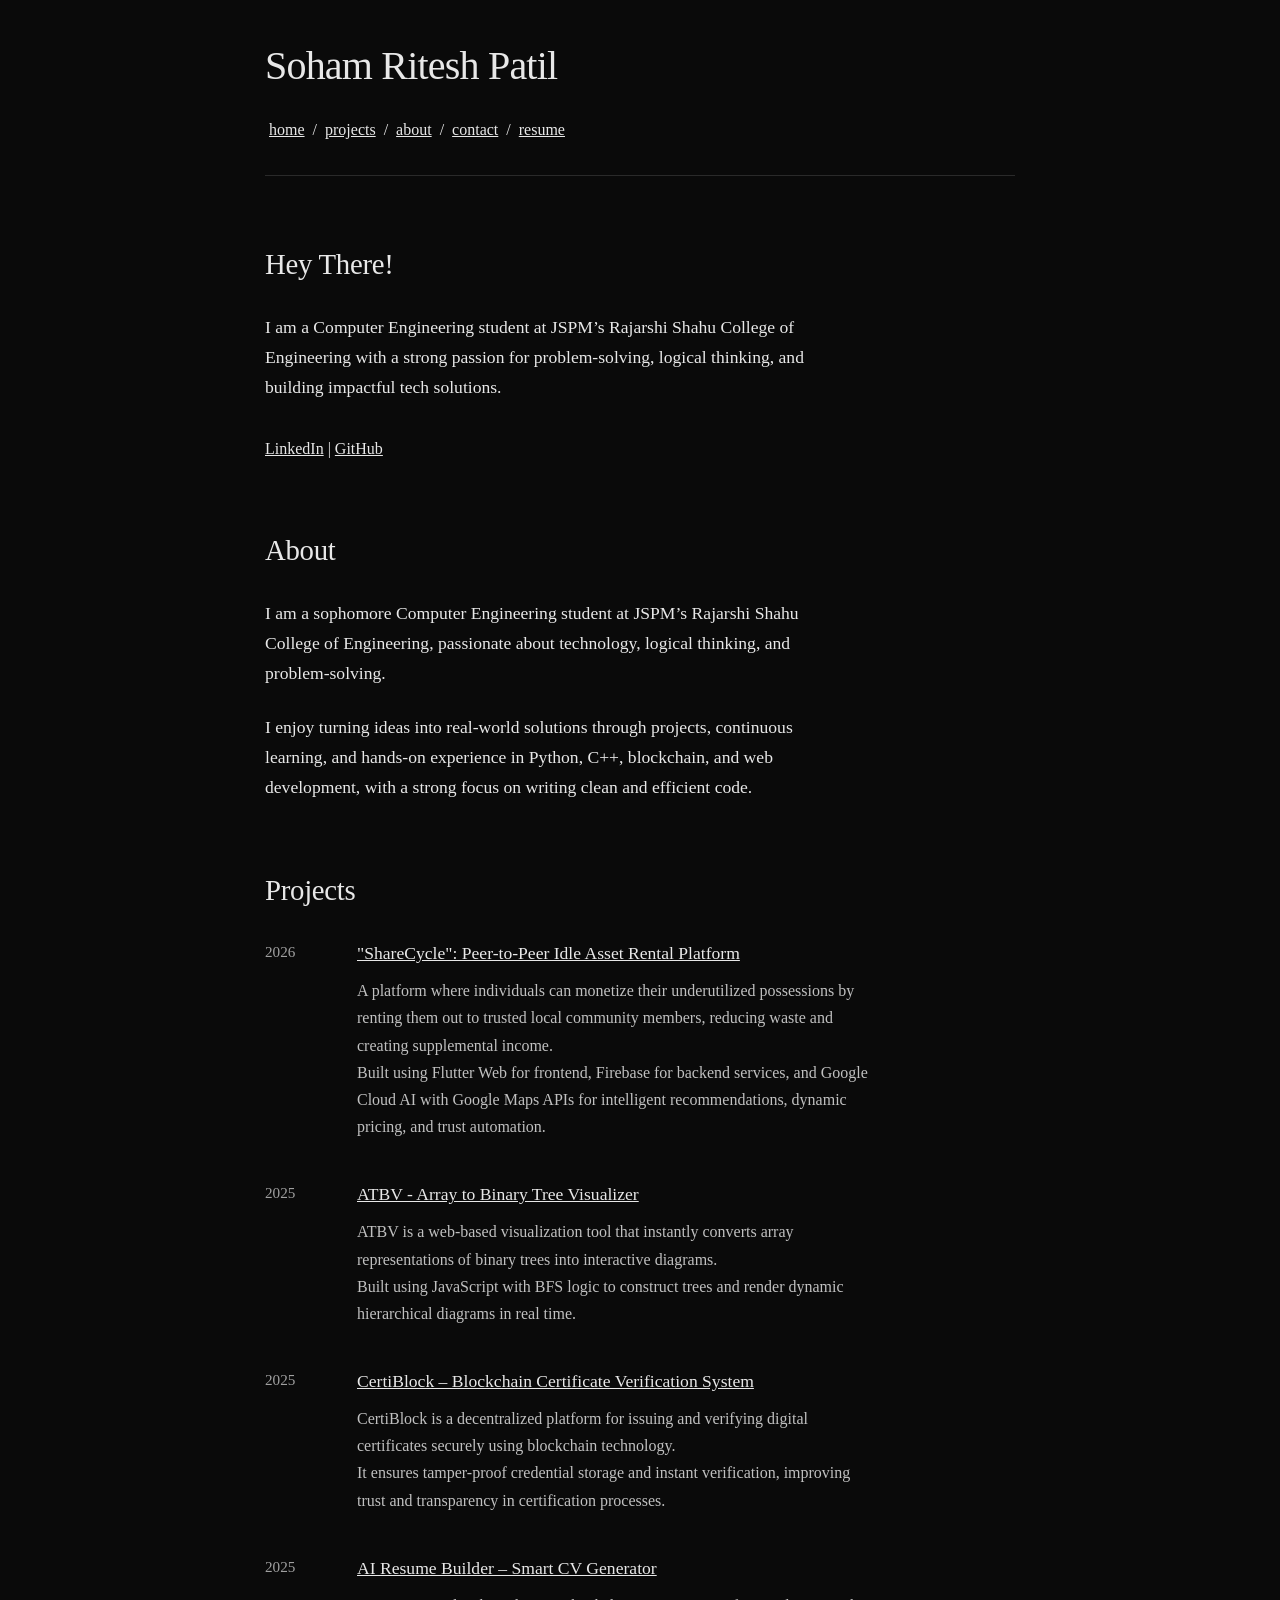
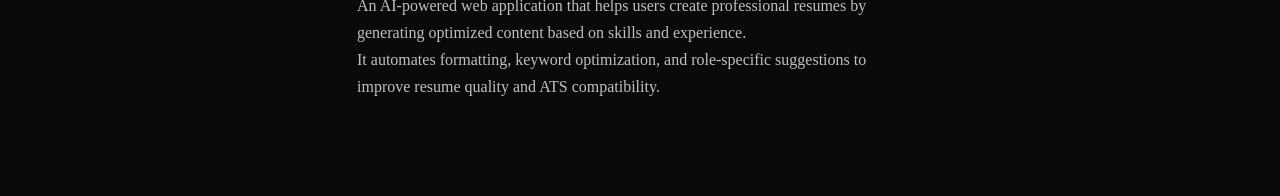
<file: index.html>
<!DOCTYPE html>
<html lang="en">
<head>
    <meta charset="UTF-8">
    <meta name="viewport" content="width=device-width, initial-scale=1.0">
    <title>Soham Ritesh Patil - Portfolio</title>
    <link rel="stylesheet" href="styles.css">
</head>
<body>

    <!-- Header -->
    <header>
        <h1>Soham Ritesh Patil</h1>
        <nav>
            <a href="index.html">home</a> / 
            <a href="projects.html">projects</a> / 
            <a href="about.html">about</a> / 
            <a href="contact.html">contact</a> / 
            <a href="resume.pdf" download>resume</a>
        </nav>
    </header>

    <!-- Main Content -->
    <main>

        <!-- Intro Section -->
        <section>
            <h2>Hey There!</h2>
            <p>
                I am a Computer Engineering student at JSPM’s Rajarshi Shahu College of Engineering with a strong passion for problem-solving,
                logical thinking, and building impactful tech solutions.
            </p>
            <p class="links">
                <a href="https://www.linkedin.com/in/sohampatilllll/" target="_blank" rel="noopener">LinkedIn</a> | 
                <a href="https://github.com/Sohampatil00" target="_blank" rel="noopener">GitHub</a>
            </p>
        </section>

        <!-- About Section -->
        <section>
            <h2>About</h2>
            <p>
                I am a sophomore Computer Engineering student at JSPM’s Rajarshi Shahu College of Engineering, passionate about technology,
                logical thinking, and problem-solving.
            </p>
            <p>
                I enjoy turning ideas into real-world solutions through projects, continuous learning, and hands-on experience in Python, C++, blockchain,
                and web development, with a strong focus on writing clean and efficient code.
            </p>
        </section>

        <!-- Projects Section -->
        <section>
            <h2>Projects</h2>

            <div class="project-list">

                <!-- Project 1 -->
                <div class="project-item">
                    <div class="project-date">2026</div>
                    <div class="project-content">
                        <a href="https://github.com/Sohampatil00/Share.Cycle" class="project-name" target="_blank" rel="noopener">
                            "ShareCycle": Peer-to-Peer Idle Asset Rental Platform
                        </a>
                        <p class="project-description">
                            A platform where individuals can monetize their underutilized possessions by renting them out to trusted local community members, reducing waste and creating supplemental income.
                        </p>
                        <p class="project-description">
                            Built using Flutter Web for frontend, Firebase for backend services, and Google Cloud AI with Google Maps APIs for intelligent recommendations, dynamic pricing, and trust automation.
                        </p>
                    </div>
                </div>

                <!-- Project 2 -->
                <div class="project-item">
                    <div class="project-date">2025</div>
                    <div class="project-content">
                        <a href="https://github.com/Sohampatil00/ATBV-Array-to-BinaryTree-Visualizer" class="project-name" target="_blank" rel="noopener">
                            ATBV - Array to Binary Tree Visualizer
                        </a>
                        <p class="project-description">
                            ATBV is a web-based visualization tool that instantly converts array representations of binary trees into interactive diagrams.
                        </p>
                        <p class="project-description">
                            Built using JavaScript with BFS logic to construct trees and render dynamic hierarchical diagrams in real time.
                        </p>
                    </div>
                </div>

                <!-- Project 3 -->
                <div class="project-item">
                    <div class="project-date">2025</div>
                    <div class="project-content">
                        <a href="https://github.com/Sohampatil00/CertiBlock" class="project-name" target="_blank" rel="noopener">
                            CertiBlock – Blockchain Certificate Verification System
                        </a>
                        <p class="project-description">
                            CertiBlock is a decentralized platform for issuing and verifying digital certificates securely using blockchain technology.
                        </p>
                        <p class="project-description">
                            It ensures tamper-proof credential storage and instant verification, improving trust and transparency in certification processes.
                        </p>
                    </div>
                </div>

                <!-- Project 4 -->
                <div class="project-item">
                    <div class="project-date">2025</div>
                    <div class="project-content">
                        <a href="https://github.com/Sohampatil00/AI-Resume-Builder" class="project-name" target="_blank" rel="noopener">
                            AI Resume Builder – Smart CV Generator
                        </a>
                        <p class="project-description">
                            An AI-powered web application that helps users create professional resumes by generating optimized content based on skills and experience.
                        </p>
                        <p class="project-description">
                            It automates formatting, keyword optimization, and role-specific suggestions to improve resume quality and ATS compatibility.
                        </p>
                    </div>
                </div>

            </div> <!-- end project-list -->

        </section>

    </main>

</body>
</html>
</file>
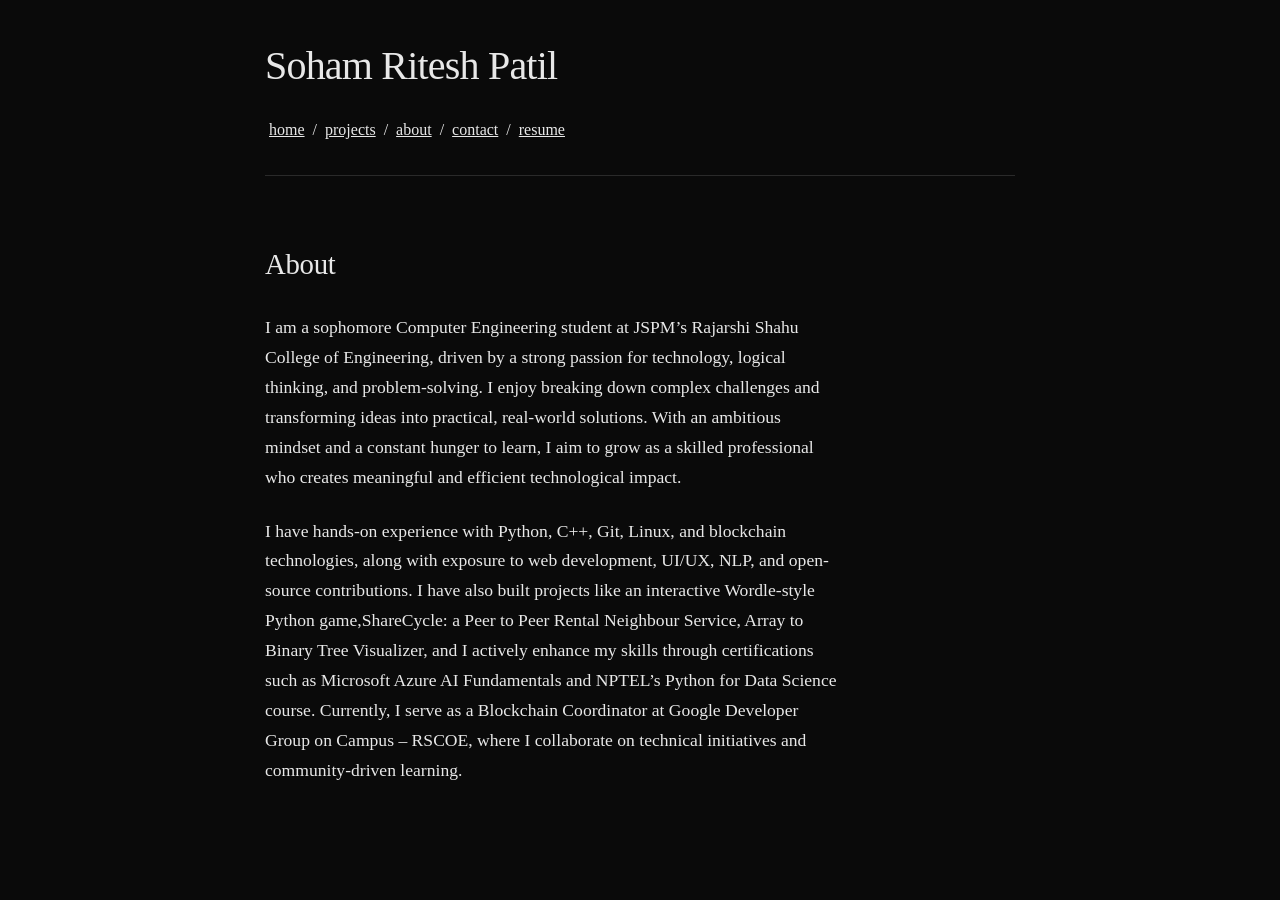
<file: about.html>
<!DOCTYPE html>
<html lang="en">
<head>
    <meta charset="UTF-8">
    <meta name="viewport" content="width=device-width, initial-scale=1.0">
    <title>About - Soham Ritesh Patil</title>
    <link rel="stylesheet" href="styles.css">
</head>
<body>
    <!-- Header -->
    <header>
        <h1>Soham Ritesh Patil</h1>
        <nav>
            <a href="index.html">home</a> / 
            <a href="projects.html">projects</a> / 
            <a href="about.html">about</a> / 
            <a href="contact.html">contact</a> / 
            <a href="resume.pdf" download>resume</a>
        </nav>
    </header>

    <!-- Main Content -->
    <main>
        <!-- About Section -->
        <section>
            <h2>About</h2>
            <p>
                I am a sophomore Computer Engineering student at JSPM’s Rajarshi Shahu College of Engineering, driven by a strong passion for technology, logical thinking, and problem-solving.
                I enjoy breaking down complex challenges and transforming ideas into practical, real-world solutions.
                With an ambitious mindset and a constant hunger to learn, I aim to grow as a skilled professional who creates meaningful and efficient technological impact.
            </p>
            <p>
                I have hands-on experience with Python, C++, Git, Linux, and blockchain technologies, along with exposure to web development, UI/UX, NLP, and open-source contributions.
                I have also built projects like an interactive Wordle-style Python game,ShareCycle: a Peer to Peer Rental Neighbour Service, Array to Binary Tree Visualizer,
                and I actively enhance my skills through certifications such as Microsoft Azure AI Fundamentals and NPTEL’s Python for Data Science course.
                Currently, I serve as a Blockchain Coordinator at Google Developer Group on Campus – RSCOE, where I collaborate on technical initiatives and community-driven learning.
            </p>
        </section>
    </main>
</body>
</html>
</file>
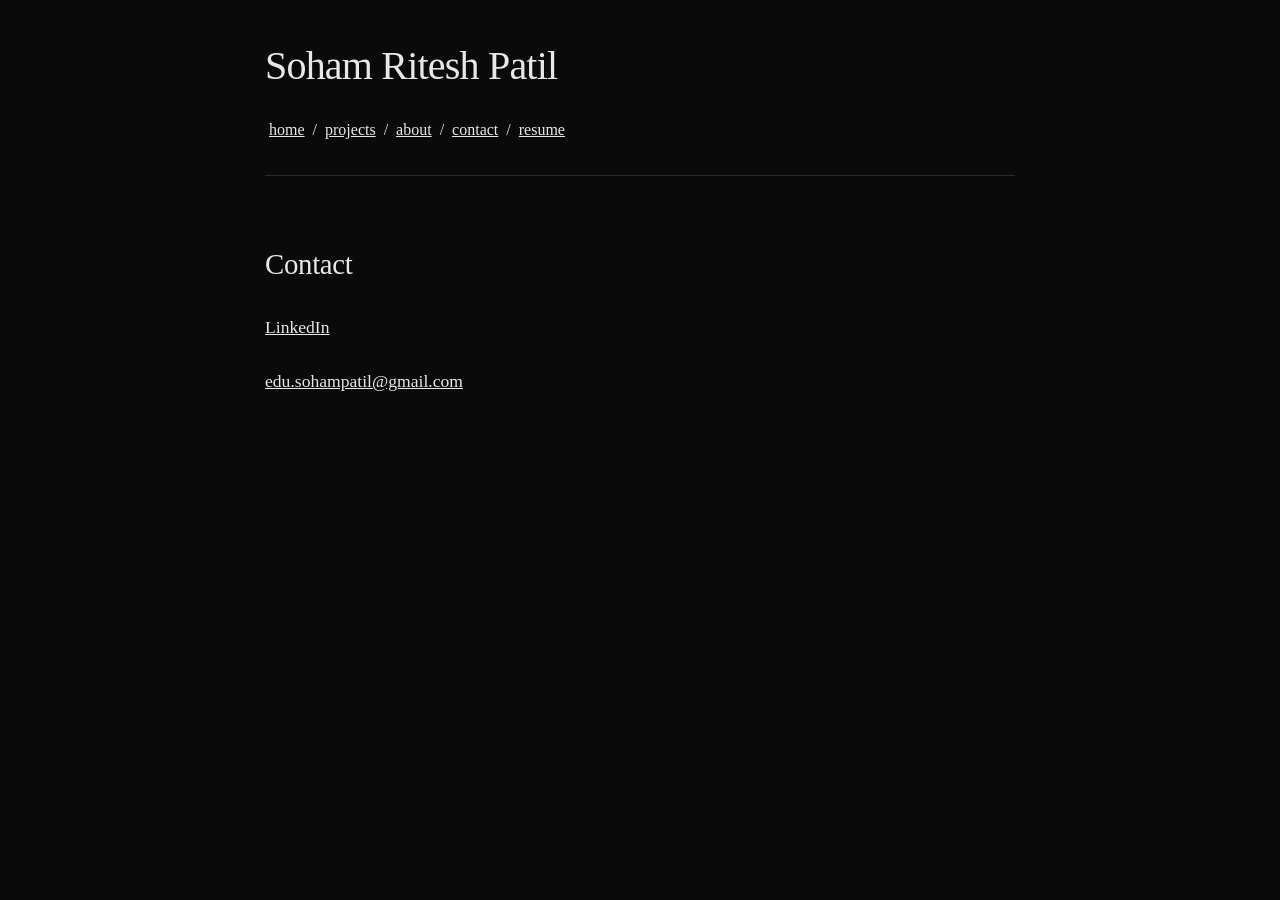
<file: contact.html>
<!DOCTYPE html>
<html lang="en">
<head>
    <meta charset="UTF-8">
    <meta name="viewport" content="width=device-width, initial-scale=1.0">
    <title>Contact - Anuj Nilesh Nagpure</title>
    <link rel="stylesheet" href="styles.css">
</head>
<body>
    <!-- Header -->
    <header>
        <h1>Soham Ritesh Patil</h1>
        <nav>
            <a href="index.html">home</a> / 
            <a href="projects.html">projects</a> / 
            <a href="about.html">about</a> / 
            <a href="contact.html">contact</a> / 
            <a href="resume.pdf" download>resume</a>
        </nav>
    </header>

    <!-- Main Content -->
    <main>
        <!-- Contact Section -->
        <section>
            <h2>Contact</h2>
            <p>
                <a href="https://www.linkedin.com/in/sohampatilllll/" target="_blank" rel="noopener">LinkedIn</a>
            </p>
            <p>
                <a href="mailto:edu.sohampatil@gmail.com">edu.sohampatil@gmail.com</a>
            </p>
        </section>
    </main>
</body>
</html>
</file>
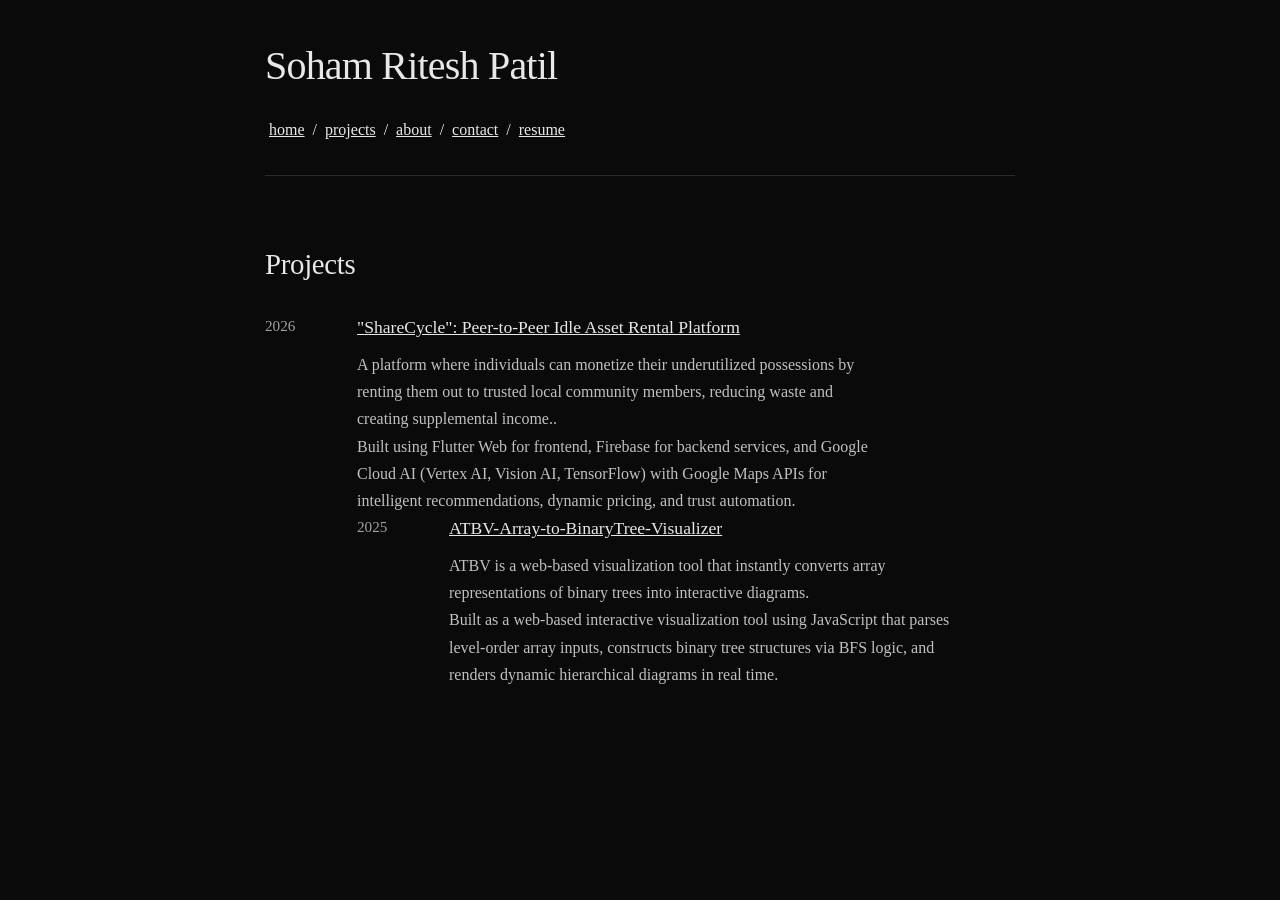
<file: projects.html>
<!DOCTYPE html>
<html lang="en">
<head>
    <meta charset="UTF-8">
    <meta name="viewport" content="width=device-width, initial-scale=1.0">
    <title>Projects - Soham Ritesh Patil</title>
    <link rel="stylesheet" href="styles.css">
</head>
<body>
    <!-- Header -->
    <header>
        <h1>Soham Ritesh Patil</h1>
        <nav>
            <a href="index.html">home</a> / 
            <a href="projects.html">projects</a> / 
            <a href="about.html">about</a> / 
            <a href="contact.html">contact</a> / 
            <a href="resume.pdf" download>resume</a>
        </nav>
    </header>

    <!-- Main Content -->
    <main>
        <!-- Projects Section -->
        <section>
            <h2>Projects</h2>
            <div class="project-list">
                <div class="project-item">
                    <div class="project-date">2026</div>
                    <div class="project-content">
                        <a href="https://github.com/Sohampatil00/Share.Cycle" class="project-name" target="_blank" rel="noopener">"ShareCycle": Peer-to-Peer Idle Asset Rental Platform</a>
                        <p class="project-description">A platform where individuals can monetize their underutilized possessions by renting them out to trusted local community members, reducing waste and creating supplemental income..</p>
                        <p class="project-description">Built using Flutter Web for frontend, Firebase for backend services, and Google Cloud AI (Vertex AI, Vision AI, TensorFlow) with Google Maps APIs for intelligent recommendations, dynamic pricing, and trust automation.</p>
                <div class="project-item">
                    <div class="project-date">2025</div>
                    <div class="project-content">
                        <a href="https://github.com/Sohampatil00/ATBV-Array-to-BinaryTree-Visualizer" class="project-name" target="_blank" rel="noopener">ATBV-Array-to-BinaryTree-Visualizer</a>
                        <p class="project-description">ATBV is a web-based visualization tool that instantly converts array representations of binary trees into interactive diagrams.</p>
                        <p class="project-description">Built as a web-based interactive visualization tool using JavaScript that parses level-order array inputs, constructs binary tree structures via BFS logic, and renders dynamic hierarchical diagrams in real time.</p>
                    </div>
                </div>
        </section>
    </main>
</body>
</html>
</file>
<file: styles.css>
/* Reset and Base Styles */
* {
    margin: 0;
    padding: 0;
    box-sizing: border-box;
}

body {
    font-family: Georgia, 'Times New Roman', serif, system-ui;
    background-color: #0a0a0a;
    color: #e8e8e8;
    line-height: 1.7;
    padding: 2rem 1rem;
}

/* Container */
main {
    max-width: 750px;
    margin: 0 auto;
}

/* Header */
header {
    max-width: 750px;
    margin: 0 auto 4rem;
    padding-bottom: 2rem;
    border-bottom: 1px solid #2a2a2a;
}

header h1 {
    font-size: 2.5rem;
    font-weight: normal;
    margin-bottom: 1rem;
    letter-spacing: -0.02em;
}

header nav {
    font-size: 1rem;
}

header nav a {
    text-decoration: underline;
    color: #e8e8e8;
    margin: 0 0.25rem;
}

header nav a:hover {
    opacity: 0.7;
}

/* Sections */
section {
    margin-bottom: 4rem;
}

section h2 {
    font-size: 1.8rem;
    font-weight: normal;
    margin-bottom: 1.5rem;
    letter-spacing: -0.01em;
}

section p {
    font-size: 1.1rem;
    margin-bottom: 1.5rem;
    max-width: 65ch;
}

/* Links */
a {
    color: #e8e8e8;
    text-decoration: underline;
    transition: opacity 0.2s ease;
}

a:hover {
    opacity: 0.7;
}

/* Social Links */
.links {
    margin-top: 2rem;
    font-size: 1rem;
}

/* Projects */
.project-list {
    display: flex;
    flex-direction: column;
    gap: 2.5rem;
}

.project-item {
    display: flex;
    gap: 2rem;
    align-items: flex-start;
}

.project-date {
    font-size: 0.95rem;
    color: #a0a0a0;
    min-width: 60px;
    flex-shrink: 0;
}

.project-content {
    flex: 1;
}

.project-name {
    font-size: 1.1rem;
    display: block;
    margin-bottom: 0.5rem;
}

span.project-name {
    text-decoration: none;
    color: #e8e8e8;
}

.project-description {
    font-size: 1rem;
    color: #c0c0c0;
    margin: 0;
}

/* Contact */
#contact p {
    margin: 0;
}

/* Achievement List */
.achievement-list {
    list-style: none;
    padding-left: 0;
}

.achievement-list li {
    font-size: 1.1rem;
    margin-bottom: 1rem;
    padding-left: 1.5rem;
    position: relative;
    max-width: 65ch;
}

.achievement-list li::before {
    content: "•";
    position: absolute;
    left: 0;
    color: #a0a0a0;
}

.achievement-list li strong {
    font-weight: normal;
    color: #e8e8e8;
}

/* Responsive Design */
@media (max-width: 768px) {
    body {
        padding: 1.5rem 1rem;
    }

    header {
        margin-bottom: 3rem;
        padding-bottom: 1.5rem;
    }

    header h1 {
        font-size: 2rem;
    }

    header nav {
        font-size: 0.95rem;
    }

    section {
        margin-bottom: 3rem;
    }

    section h2 {
        font-size: 1.5rem;
    }

    section p {
        font-size: 1rem;
    }

    .project-item {
        flex-direction: column;
        gap: 0.5rem;
    }

    .project-date {
        min-width: auto;
    }

    .links {
        font-size: 0.95rem;
    }

    .achievement-list li {
        font-size: 1rem;
    }
}

@media (max-width: 480px) {
    header h1 {
        font-size: 1.75rem;
    }

    header nav {
        font-size: 0.9rem;
        line-height: 1.8;
    }

    section h2 {
        font-size: 1.3rem;
    }

    .links {
        font-size: 0.9rem;
        line-height: 1.8;
    }

    .achievement-list li {
        font-size: 0.95rem;
    }
}
</file>
